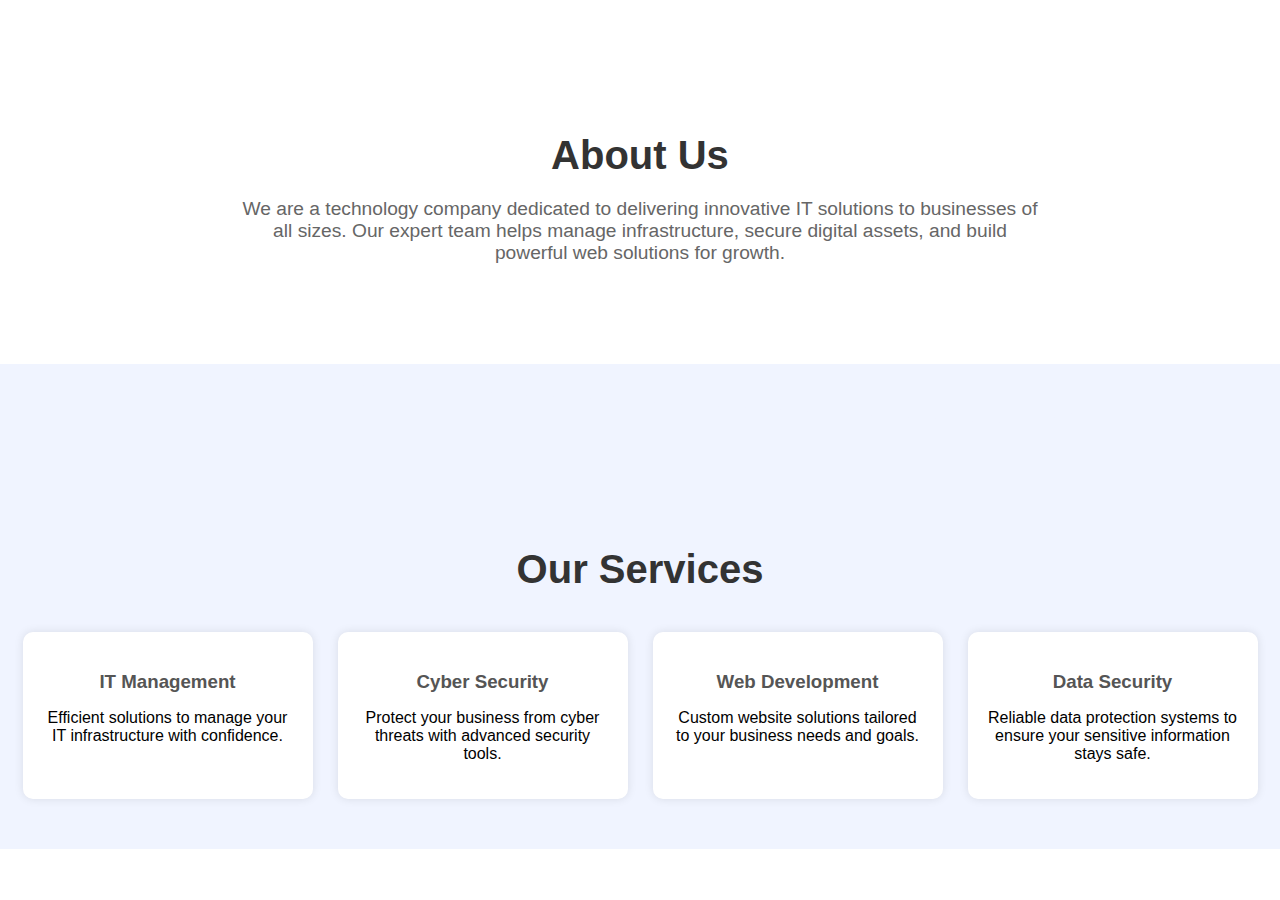
<file: try.html>
<!DOCTYPE html>
<html lang="en">

<head>
    <meta charset="UTF-8">
    <meta name="viewport" content="width=device-width, initial-scale=1.0">
    <title>Service Section with Top Clip-Path</title>
    <style>
        body {
            margin: 0;
            font-family: Arial, sans-serif;
        }

        .about-section {
            background-color: #fff;
            padding: 100px 20px;
            text-align: center;
        }

        .about-section h2 {
            font-size: 2.5rem;
            margin-bottom: 20px;
            color: #333;
        }

        .about-section p {
            font-size: 1.2rem;
            color: #666;
            max-width: 800px;
            margin: 0 auto;
        }

        .service-section {
            position: relative;
            background-color: #f0f4ff;
            padding: 150px 20px 50px;
            overflow: hidden;
        }

        .clip-top {
            position: absolute;
            top: 0;
            left: 0;
            width: 100%;
            height: 120px;
            background-color: #f0f4ff;
            clip-path: polygon(0 0, 80% 50%, 100% 0);
        }

        .service-section h2 {
            text-align: center;
            font-size: 2.5rem;
            margin-bottom: 40px;
            color: #333;
            position: relative;
            z-index: 1;
        }

        .service-cards {
            display: flex;
            justify-content: space-around;
            flex-wrap: wrap;
            gap: 20px;
            position: relative;
            z-index: 1;
        }

        .service-card {
            background-color: #fff;
            padding: 20px;
            border-radius: 10px;
            width: 250px;
            text-align: center;
            box-shadow: 0 0 10px rgba(0, 0, 0, 0.1);
        }

        .service-card h3 {
            margin-bottom: 15px;
            color: #555;
        }
    </style>
</head>

<body>

    <section class="about-section">
        <h2>About Us</h2>
        <p>We are a technology company dedicated to delivering innovative IT solutions to businesses of all sizes. 
        Our expert team helps manage infrastructure, secure digital assets, and build powerful web solutions for growth.</p>
    </section>

    <section class="service-section">
        <!-- Top triangle clip-path design -->
        <div class="clip-top"></div>

        <h2>Our Services</h2>

        <div class="service-cards">
            <div class="service-card">
                <h3>IT Management</h3>
                <p>Efficient solutions to manage your IT infrastructure with confidence.</p>
            </div>
            <div class="service-card">
                <h3>Cyber Security</h3>
                <p>Protect your business from cyber threats with advanced security tools.</p>
            </div>
            <div class="service-card">
                <h3>Web Development</h3>
                <p>Custom website solutions tailored to your business needs and goals.</p>
            </div>
            <div class="service-card">
                <h3>Data Security</h3>
                <p>Reliable data protection systems to ensure your sensitive information stays safe.</p>
            </div>
        </div>
    </section>

</body>

</html>
</file>
